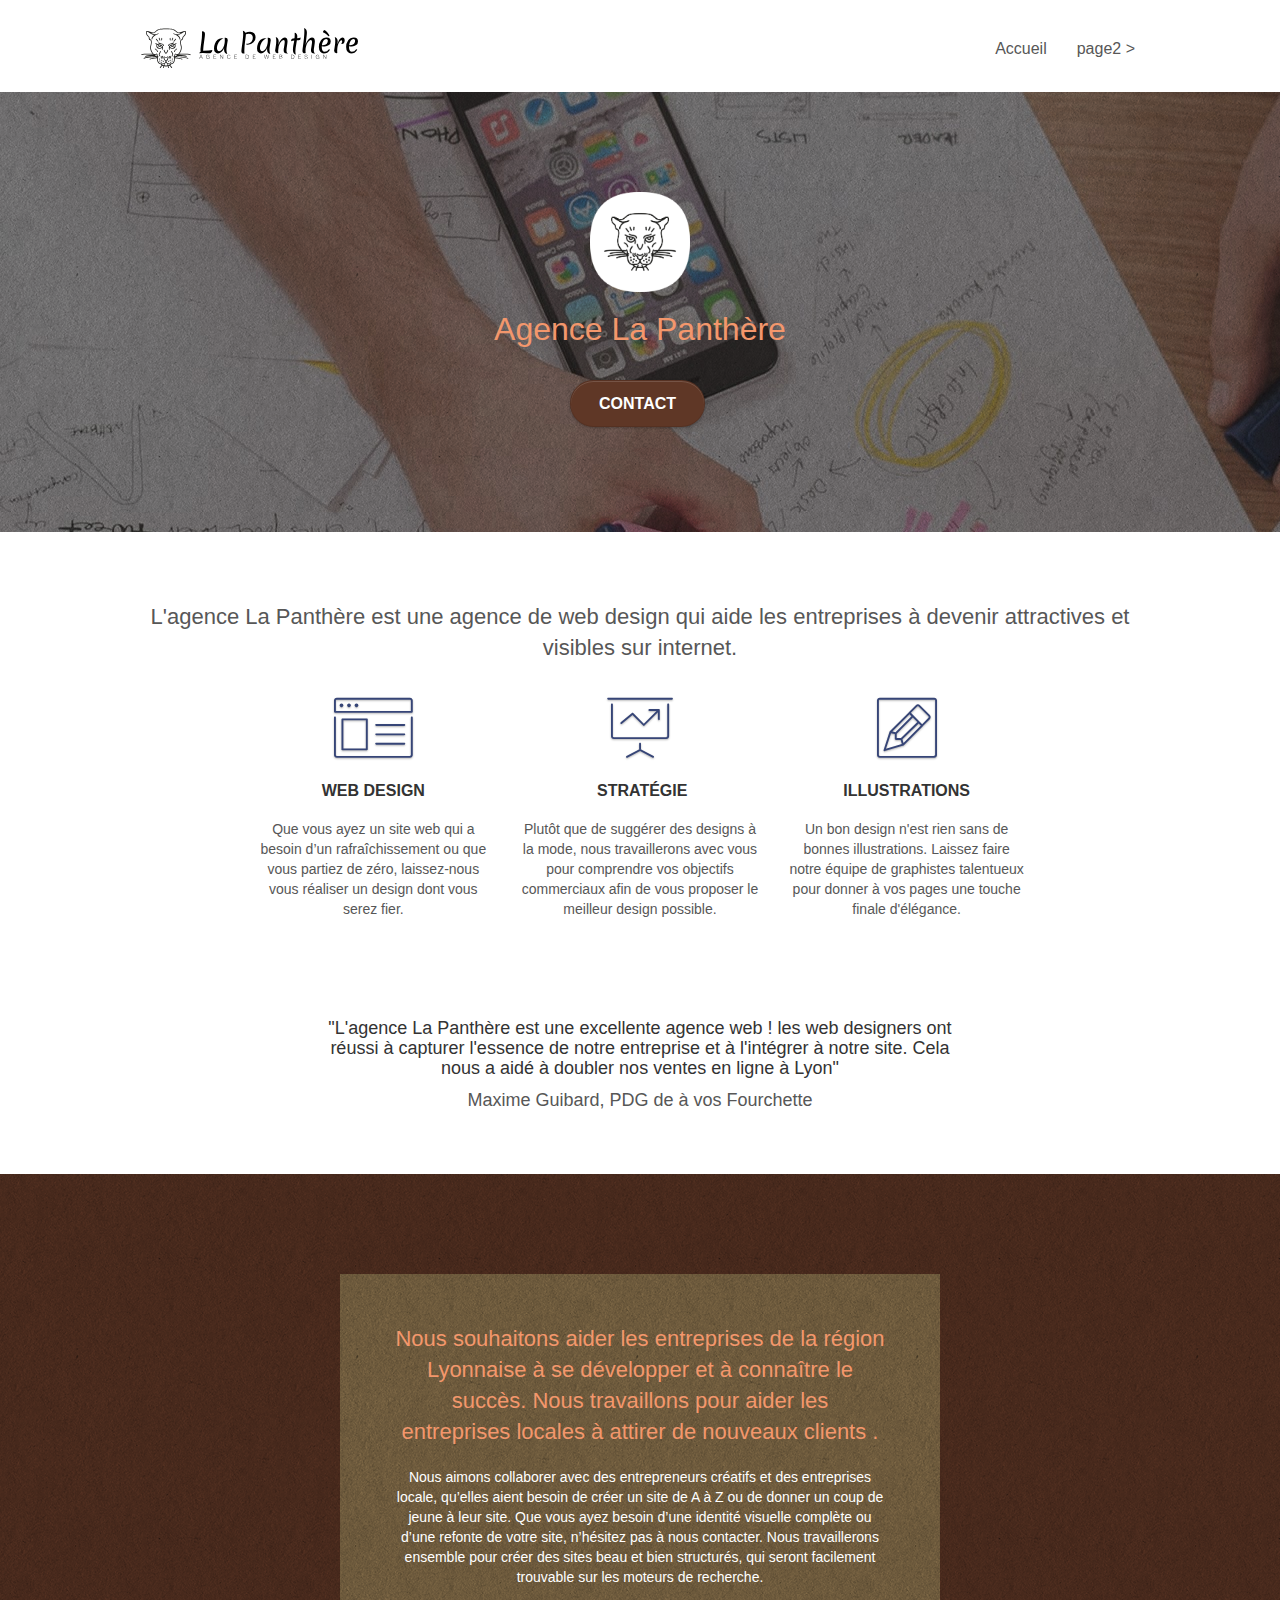
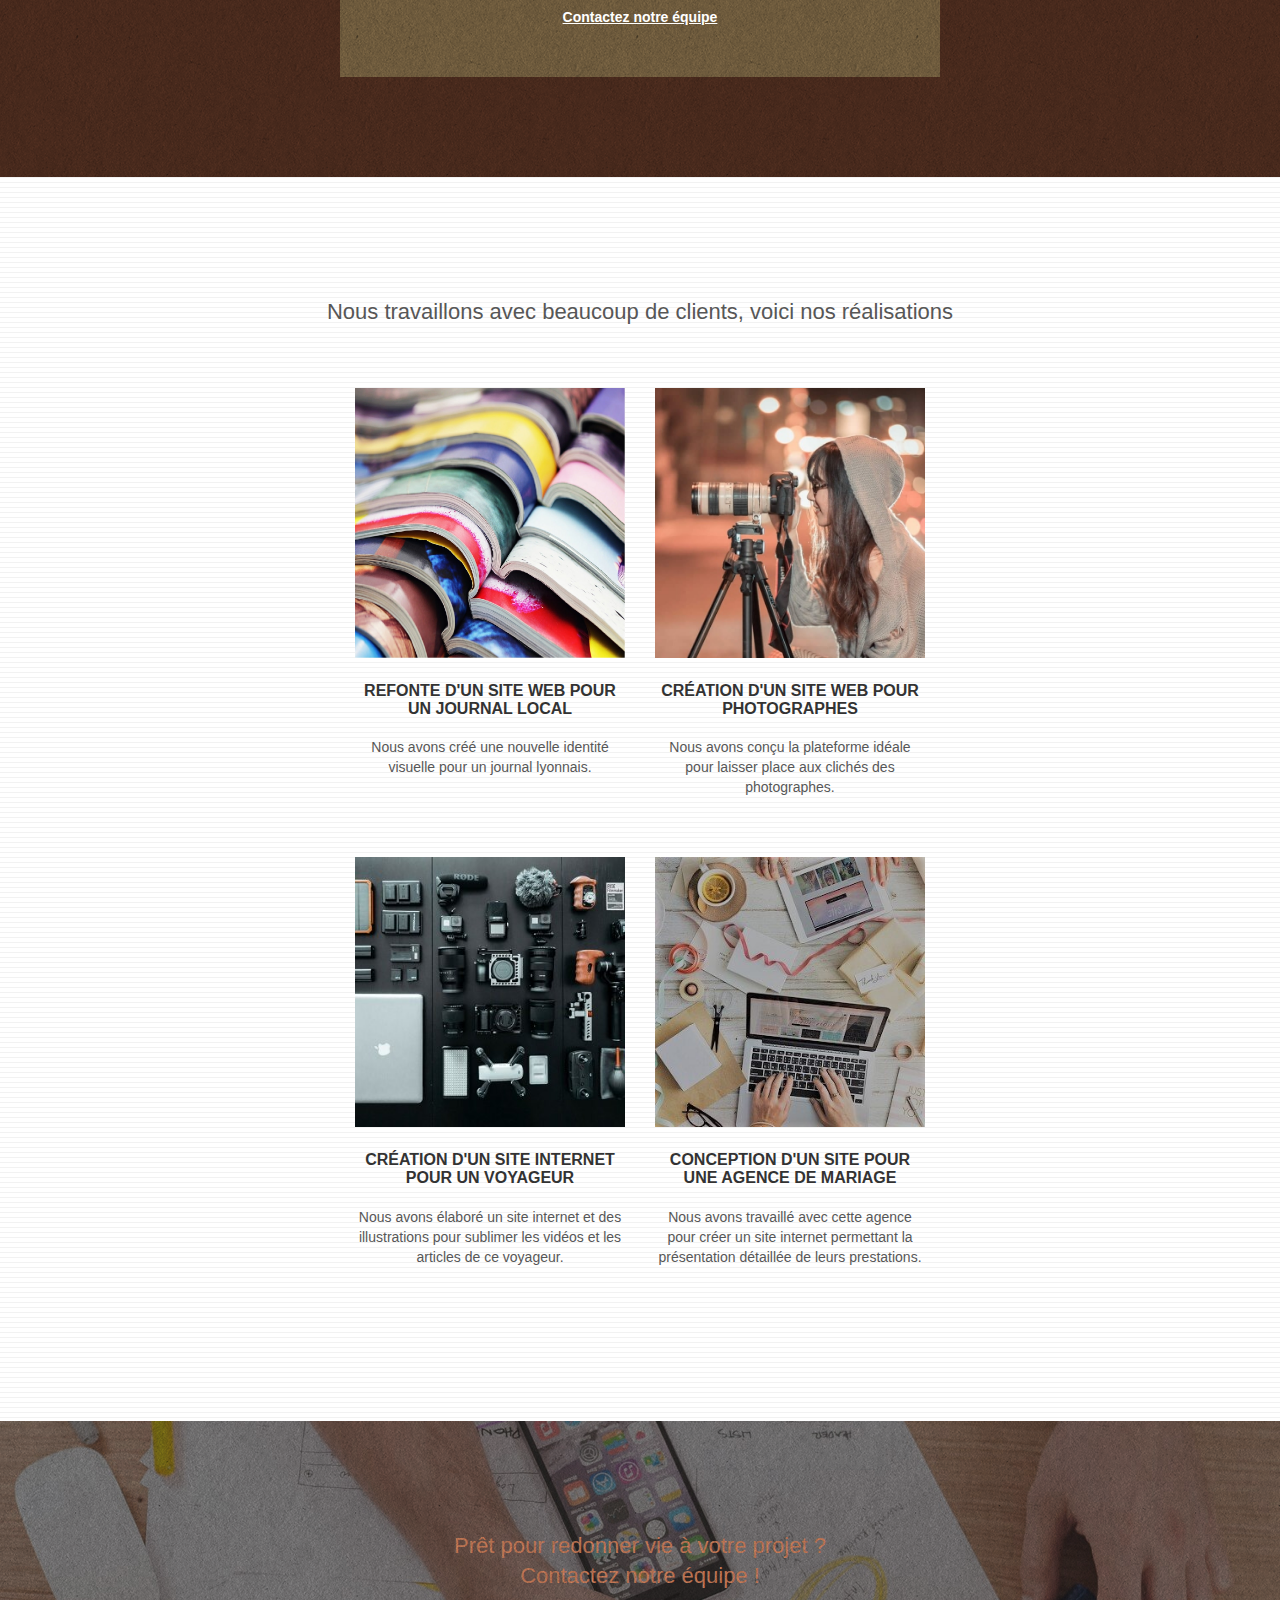
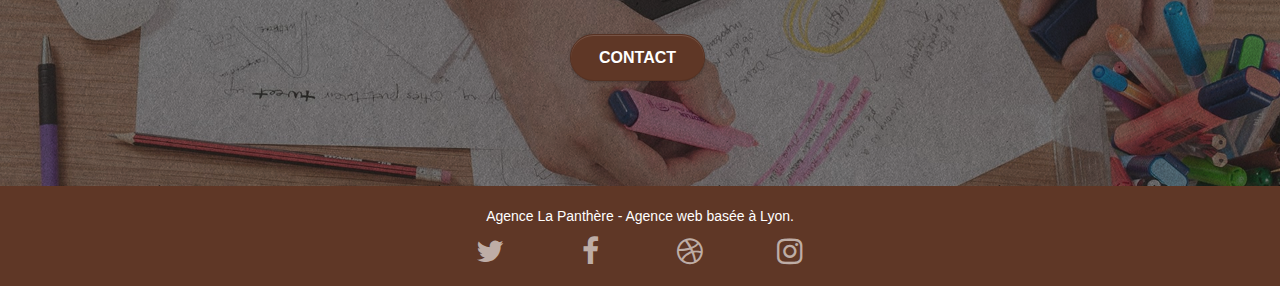
<file: index.html>
<!doctype html>
<html lang="fr">
<head>
    <meta charset="utf-8">
    <meta name="keywords" content="seo, google, site web, site internet, agence design paris, Création de site">
    <meta name="description" content="Site web de l'agence la Panthère">
    <meta name="viewport" content="width=device-width, initial-scale=1.0, viewport-fit=cover">
    <link rel="shortcut icon" type="image/png" href="img/favicon.jpg">
    
	<link rel="stylesheet" type="text/css" href="./css/bootstrap.css">
	<link rel="stylesheet" type="text/css" href="style.css">
	<link rel="stylesheet" type="text/css" href="./css/font-awesome.css">
	<link rel="stylesheet" type="text/css" href="./css/et-line.css">
	
    
	<script src="./js/jquery-2.1.0.js"></script>
	<script src="./js/bootstrap.js"></script>
	<script src="./js/blocs.js"></script>
	<script src="./js/jquery.touchSwipe.js" defer></script>
	<script src="./js/gmaps.js"></script>

    <title>Agence la Panthère</title>

    
<!-- Analytics -->
 
<!-- Analytics END -->
    
</head>
<body>
<!-- Principal conteneur -->
<div class="page-container">
    
<!-- bloc-0 -->
<div class="bloc bgc-white l-bloc " id="bloc-0">
	<div class="container bloc-sm">

		<nav class="navbar row">
			<div class="navbar-header">
				<a class="navbar-brand" href="index.html"><img src="img/agence-la-panthere-monochrome.svg" alt="atlanta web design logo" height="40" /></a>
				<button id="nav-toggle" type="button" class="ui-navbar-toggle navbar-toggle" data-toggle="collapse" data-target=".navbar-1">
					<span class="sr-only">Toggle navigation</span><span class="icon-bar"></span><span class="icon-bar"></span><span class="icon-bar"></span>
				</button>
			</div>
			<div class="collapse navbar-collapse navbar-1 special-dropdown-nav">
				<ul class="site-navigation nav navbar-nav">
					<li>
						<a href="index.html">Accueil</a>
					</li>
					<li>
						<a href="page2.html">page2 &gt;</a>
					</li>
				</ul>
			</div>
		</nav>
	</div>
</div>
<!-- bloc-0 END -->

<!-- bloc-1-presentation -->
<div class="bloc bgc-dark-slate-blue bg-banniere d-bloc bg-t-edge bloc-bg-texture texture-paper b-parallax" id="bloc-1-hero">
	<div class="container bloc-lg">
		<div class="row tight-width-whitespace">
			<div class="col-sm-12">
				<img src="img/logo.png" class="center-block image-resize-mode" width="100" alt="Logo agence la Panthère" />
				<h1 class="text-center hero-bloc-text tc-white ">
					Agence La Panthère
				</h1>
				<div class="text-center">
					<a href="page2.html" class="btn btn-lg btn-clean btn-rd cta-hero btn-atomic-tangerine" id="cta-hero">Contact</a>
				</div>
			</div>
		</div>
	</div>
</div>
<!-- bloc-1-presentation END -->

<!-- bloc-2-services -->
<div class="bloc bgc-white l-bloc" id="bloc-2-services">
	<div class="container bloc-md">
		<div class="row">
			<div class="col-sm-12 text-center">
				<h2> L'agence La Panthère est une agence de web design qui aide les entreprises à devenir attractives et visibles sur internet.</h2>
			</div>
		</div>
		<div class="row voffset-lg med-width-whitespace">
			<div class="col-sm-4">
				<div class="text-center">
					<span class="et-icon-browser sm-shadow icon-dark-slate-blue icons icon-lg"></span>
				</div>
				<h3 class="mg-md text-center">
					Web design
				</h3>
				<p class="text-center ">
					Que vous ayez un site web qui a besoin d&rsquo;un rafraîchissement ou que vous partiez de zéro, laissez-nous vous réaliser un design dont vous serez fier.
				</p>
			</div>
			<div class="col-sm-4">
				<div class="text-center">
					<span class="et-icon-presentation sm-shadow icon-dark-slate-blue icons icon-lg"></span>
				</div>
				<h3 class="mg-md text-center">
					&nbsp;Stratégie
				</h3>
				<p class="text-center ">
					Plutôt que de suggérer des designs à la mode, nous travaillerons avec vous pour comprendre vos objectifs commerciaux afin de vous proposer le meilleur design possible.<br>
				</p>
			</div>
			<div class="col-sm-4">
				<div class="text-center">
					<span class="et-icon-edit sm-shadow icon-dark-slate-blue icons icon-lg"></span>
				</div>
				<h3 class="mg-md text-center">
					Illustrations
				</h3>
				<p class="text-center ">
					Un bon design n'est rien sans de bonnes illustrations. Laissez faire notre équipe de graphistes talentueux pour donner à vos pages une touche finale d'élégance.
				</p>
			</div>
		</div>
		<div class="row voffset-lg voffset">
			<div class="col-xs-12 col-md-8 col-md-offset-2 text-center">
				<h4>"L'agence La Panthère est une excellente agence web ! les web designers ont réussi à capturer l'essence de notre entreprise et à l'intégrer à notre site. Cela nous a aidé à doubler nos ventes en ligne à Lyon"</h4>
				<p id="PDG_citation">Maxime Guibard, PDG de à vos Fourchette</p>
			</div>
		</div>
	</div>
</div>
<!-- bloc-2-services END -->

<!-- bloc-3-what-i-do -->
<div class="bloc tc-white bgc-atomic-tangerine bg-presentation d-bloc bloc-bg-texture texture-paper b-parallax" id="bloc-3-what-i-do">
	<div class="container bloc-lg">
		<div class="row tight-width-whitespace black-background">
			<div class="col-sm-12">
				<h2 class="mg-md text-center tc-white">
					Nous souhaitons aider les entreprises de la région Lyonnaise à se développer et à connaître le succès. Nous travaillons pour aider les entreprises locales à attirer de nouveaux clients .<br>
				</h2>
				<p class="text-center white">
					Nous aimons collaborer avec des entrepreneurs créatifs et des entreprises locale, qu’elles aient besoin de créer un site de A à Z ou de donner un coup de jeune à leur site. Que vous ayez besoin d’une identité visuelle complète ou d’une refonte de votre site, n’hésitez pas à nous contacter. Nous travaillerons ensemble pour créer des sites beau et bien structurés, qui seront facilement trouvable sur les moteurs de recherche. <br><br><a class="ltc-white bold-link" href="page2.html">Contactez notre équipe</a><br>
				</p>
			</div>
		</div>
	</div>
</div>
<!-- bloc-3-what-i-do END -->

<!-- bloc-4-portfolio -->
<div class="bloc bgc-white bg-lines-h2-bg bg-repeat l-bloc" id="bloc-4-portfolio">
	<div class="container bloc-lg">
		<div class="row">
			<div class="col-sm-12 text-center">
				<h2>Nous travaillons avec beaucoup de clients, voici nos réalisations</h2>
			</div>
		</div>
		<div class="row tight-width-whitespace portfolio-row">
			<div class="col-sm-6">
				<a href="#" data-lightbox="img/1.jpg" data-gallery-id="gallery-1" data-caption="Refonte d'un site web pour un journal local" data-frame="snapshot-lb"><img src="img/1.jpg" alt="Refonte site web journal" class="img-responsive portfolio-thumb" /></a>
				<h3 class="mg-md text-center">
					Refonte d'un site web pour un journal local
				</h3>
				<p class="text-center">
					Nous avons créé une nouvelle identité visuelle pour un journal lyonnais.
				</p>
			</div>
			<div class="col-sm-6">
				<a href="#" data-lightbox="img/2.jpg" data-gallery-id="gallery-1" data-caption="Création d'un site web pour photographes" data-frame="snapshot-lb"><img src="img/2.jpg" class="img-responsive portfolio-thumb" alt="Création d'un site web pour photographes" /></a>
				<h3 class="mg-md text-center">
					Création d'un site web pour photographes
				</h3>
				<p class="text-center">
					Nous avons conçu la plateforme idéale pour laisser place aux clichés des photographes.
				</p>
			</div>
		</div>
		<div class="row tight-width-whitespace portfolio-row">
			<div class="col-sm-6">
				<a href="#" data-lightbox="img/3.bmp" data-gallery-id="gallery-1" data-caption="Création d'un site internet pour un voyageur" data-frame="snapshot-lb"><img src="img/3.jpg" class="img-responsive portfolio-thumb" alt="Création d'un site web pour voyageur"/></a>
				<h3 class="mg-md text-center">
					Création d'un site internet pour un voyageur
				</h3>
				<p class="text-center">
					Nous avons élaboré un site internet et des illustrations pour sublimer les vidéos et les articles de ce voyageur.
				</p>
			</div>
			<div class="col-sm-6">
				<a href="#" data-lightbox="img/4.bmp" data-gallery-id="gallery-1" data-caption="Conception d'un site pour une agence de mariage" data-frame="snapshot-lb"><img src="img/4.jpg" class="img-responsive portfolio-thumb" alt="Création d'un site web pour agence de mariage" /></a>
				<h3 class="mg-md text-center">
					Conception d'un site pour une agence de mariage
				</h3>
				<p class="text-center">
					Nous avons travaillé avec cette agence pour créer un site internet permettant la présentation détaillée de leurs prestations.
				</p>
			</div>
		</div>
	</div>
</div>
<!-- bloc-4-portfolio END -->

<!-- bloc-5-cta -->
<div class="bloc bgc-dark-slate-blue bg-banniere d-bloc bloc-bg-texture texture-paper" id="bloc-5-cta">
	<div class="container bloc-lg">
		<div class="row">
			<h2 class="mg-md text-center tc-white">
				Prêt pour redonner vie à votre projet ?<br>Contactez notre équipe !
			</h2>
			<div class="col-sm-12 text-center">
				<a href="page2.html" class="btn btn-atomic-tangerine btn-clean btn-rd btn-lg cta-hero">Contact</a>
			</div>
		</div>
	</div>
</div>
<!-- bloc-5-cta END -->

<!-- Footer - bloc-8 -->
<div class="bloc bgc-atomic-tangerine d-bloc" id="bloc-8">
	<div class="container bloc-sm">
		<div class="row">
			<div class="col-sm-12">
				<p class="text-center white">
					Agence La Panthère - Agence web basée à Lyon.<br>
				</p>
				<div class="row row-no-gutters social">
					<div class="col-sm-3">
						<div class="text-center">
							<a class="social" href="index.html" title="twitter"><span class="fa fa-twitter icon-md"></span></a>
						</div>
					</div>
					<div class="col-sm-3">
						<div class="text-center">
							<a class="social" href="index.html" title="facebook"><span class="fa fa-facebook icon-md"></span></a>
						</div>
					</div>
					<div class="col-sm-3">
						<div class="text-center">
							<a class="social" href="index.html" title="dribble"><span class="fa fa-dribbble icon-md"></span></a>
						</div>
					</div>
					<div class="col-sm-3">
						<div class="text-center">
							<a class="social" href="index.html" title="instagram"><span class="fa fa-instagram icon-md"></span></a>
						</div>
					</div>
				</div>
			</div>
		</div>
	</div>
</div>
<!-- Footer - bloc-8 END -->

</div>
<!-- Principal conteneur END -->
    

</body>
</html>
</file>
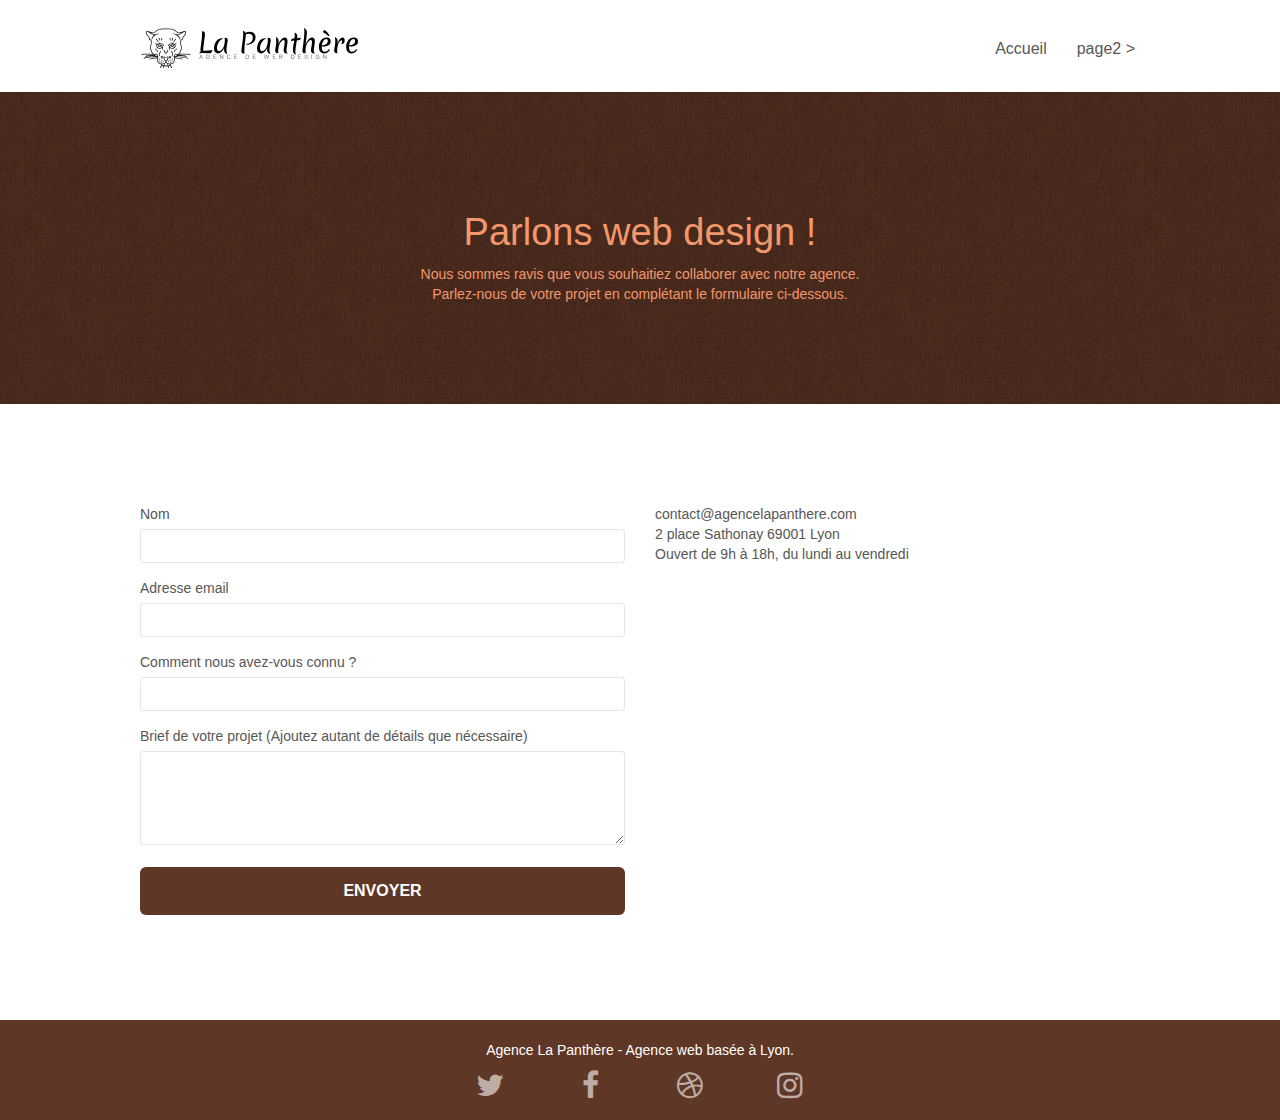
<file: page2.html>
<!doctype html>
<html lang="fr">
<head>
    <meta charset="utf-8">
    <meta name="keywords" content="seo, google, site web, site internet, agence design paris, Création de site">
    <meta name="description" content="Site web de l'agence la Panthère - formulaire">
    <meta name="viewport" content="width=device-width, initial-scale=1.0, viewport-fit=cover">
    <link rel="shortcut icon" type="image/png" href="favicon.jpg">
    
	<link rel="stylesheet" type="text/css" href="./css/bootstrap.css">
	<link rel="stylesheet" type="text/css" href="style.css">
	<link rel="stylesheet" type="text/css" href="./css/font-awesome.css">
	<link rel="stylesheet" type="text/css" href="./css/et-line.css">
	
    
	<script src="./js/jquery-2.1.0.js"></script>
	<script src="./js/bootstrap.js"></script>
	<script src="./js/blocs.js"></script>
	<script src="./js/jqBootstrapValidation.js"></script>
	<script src="./js/formHandler.js"></script>
    <title>page2</title>

    
<!-- Analytics -->
 
<!-- Analytics END -->
    
</head>
<body>
<!-- Principal conteneur -->
<div class="page-container">
    
<!-- bloc-0 -->
<div class="bloc bgc-white l-bloc " id="bloc-0">
	<div class="container bloc-sm">
		<nav class="navbar row">
			<div class="navbar-header">
				<a class="navbar-brand" href="index.html"><img src="img/agence-la-panthere-monochrome.svg" alt="atlanta web design logo" height="40" /></a>
				<button id="nav-toggle" type="button" class="ui-navbar-toggle navbar-toggle" data-toggle="collapse" data-target=".navbar-1">
					<span class="sr-only">Toggle navigation</span><span class="icon-bar"></span><span class="icon-bar"></span><span class="icon-bar"></span>
				</button>
			</div>
			<div class="collapse navbar-collapse navbar-1 special-dropdown-nav">
				<ul class="site-navigation nav navbar-nav">
					<li>
						<a href="index.html">Accueil</a>
					</li>
					<li>
						<a href="page2.html">page2 &gt;</a>
					</li>
				</ul>
			</div>
		</nav>
	</div>
</div>
<!-- bloc-0 END -->

<!-- bloc-6 -->
<div class="bloc bg-dots-bg bg-repeat bgc-atomic-tangerine d-bloc bloc-bg-texture texture-paper" id="bloc-6">
	<div class="container bloc-lg">
		<div class="row">
			<div class="col-sm-12">
				<h1 class="text-center hero-bloc-text tc-white">
					Parlons web design !
				</h1>
				<p class="text-center mg-lg tc-white tight-width-whitespace">
					Nous sommes ravis que vous souhaitiez collaborer avec notre agence.<br>
					Parlez-nous de votre projet en complétant le formulaire ci-dessous.
				</p>
			</div>
		</div>
	</div>
</div>
<!-- bloc-6 END -->

<!-- bloc-7 -->
<div class="bloc bgc-white l-bloc" id="bloc-7">
	<div class="container bloc-lg">
		<div class="row">
			<div class="col-sm-6">
				<form id="form_1" novalidate data-succes="Your message has been sent." data-fail="Sorry it seems that our mail server is not responding, Sorry for the inconvenience!">
					<div class="form-group">
						<label for="name">
							Nom
						</label>
						<input id="name" class="form-control" required />
					</div>
					<div class="form-group">
						<label for="email">
							Adresse email
						</label>
						<input id="email" class="form-control" type="email" required />
					</div>
					<div class="form-group">
						<label for="input_504">
							Comment nous avez-vous connu ?
						</label>
						<input class="form-control" type="text" required id="input_504" />
					</div>
					<div class="form-group">
						<label for="message">
							Brief de votre projet (Ajoutez autant de détails que nécessaire)<br>
						</label><textarea id="message" class="form-control" rows="4" cols="50" required></textarea>
					</div> 
					<button class="bloc-button btn btn-lg btn-block cta-hero btn-atomic-tangerine" type="submit">
						Envoyer
					</button>
				</form>
			</div>
			<div class="col-sm-6">
				<p>
					contact@agencelapanthere.com<br>2 place Sathonay 69001 Lyon<br>Ouvert de 9h à 18h, du lundi au vendredi<br>
				</p>
			</div>
		</div>
	</div>
</div>
<!-- bloc-7 END -->

<!-- ScrollToTop Button -->
<a class="bloc-button btn btn-d scrollToTop" onclick="scrollToTarget('1')"><span class="fa fa-chevron-up"></span></a>
<!-- ScrollToTop Button END-->


<!-- Footer - bloc-8 -->
<div class="bloc bgc-atomic-tangerine d-bloc" id="bloc-8">
	<div class="container bloc-sm">
		<div class="row">
			<div class="col-sm-12">
				<p class="text-center white">
					Agence La Panthère - Agence web basée à Lyon.<br>
				</p>
				<div class="row row-no-gutters social">
					<div class="col-sm-3">
						<div class="text-center">
							<a class="social" href="index.html" title="twitter"><span class="fa fa-twitter icon-md"></span></a>
						</div>
					</div>
					<div class="col-sm-3">
						<div class="text-center">
							<a class="social" href="index.html" title="facebook"><span class="fa fa-facebook icon-md"></span></a>
						</div>
					</div>
					<div class="col-sm-3">
						<div class="text-center">
							<a class="social" href="index.html" title="dribble"><span class="fa fa-dribbble icon-md"></span></a>
						</div>
					</div>
					<div class="col-sm-3">
						<div class="text-center">
							<a class="social" href="index.html" title="instagram"><span class="fa fa-instagram icon-md"></span></a>
						</div>
					</div>
				</div>
			</div>
		</div>
	</div>
</div>
<!-- Footer - bloc-8 END -->

</div>
<!-- Principal conteneur END -->
    

</body>
</html>
</file>
<file: style.css>
body {
    margin: 0;
    padding: 0;
    background: #FFF;
    overflow-x: hidden;
    -webkit-font-smoothing: antialiased;
    -moz-osx-font-smoothing: grayscale;
}

a,
button {
    transition: all .3s ease-in-out;
    outline: none!important;
}

a:hover {
    text-decoration: none;
    cursor: pointer;
}

#page-loading-blocs-notifaction {
    position: fixed;
    top: 0;
    bottom: 0;
    width: 100%;
    z-index: 100000;
    background: #FFFFFF url("img/pageload-spinner.gif") no-repeat center center;
}

.bloc {
    width: 100%;
    clear: both;
    background: 50% 50% no-repeat;
    padding: 0 50px;
    -webkit-background-size: cover;
    -moz-background-size: cover;
    -o-background-size: cover;
    background-size: cover;
    position: relative;
}

.bloc .container {
    padding-left: 0;
    padding-right: 0;
}

.bloc-lg {
    padding: 100px 50px;
}

.bloc-md {
    padding: 50px;
}

.bloc-sm {
    padding: 20px 50px;
}

.bg-center,
.bg-l-edge,
.bg-r-edge,
.bg-t-edge,
.bg-b-edge,
.bg-tl-edge,
.bg-bl-edge,
.bg-tr-edge,
.bg-br-edge,
.bg-repeat {
    -webkit-background-size: auto!important;
    -moz-background-size: auto!important;
    -o-background-size: auto!important;
    background-size: auto!important;
}

.bg-repeat {
    background: repeat;
}

.bg-t-edge {
    background: top no-repeat;
}

.bloc-bg-texture::before {
    content: "";
    background-size: 2px 2px;
    position: absolute;
    top: 0;
    bottom: 0;
    left: 0;
    right: 0;
}

.texture-paper::before {
    background: url("img/texture-paper.png");
    background-size: 280px 280px;
}

.b-parallax {
    background-attachment: fixed;
}

.d-bloc {
    color: rgba(255, 255, 255, .7);
}

.d-bloc button:hover {
    color: rgba(255, 255, 255, .9);
}

.d-bloc .icon-round,
.d-bloc .icon-square,
.d-bloc .icon-rounded,
.d-bloc .icon-semi-rounded-a,
.d-bloc .icon-semi-rounded-b {
    border-color: rgba(255, 255, 255, .9);
}

.d-bloc .divider-h span {
    border-color: rgba(255, 255, 255, .2);
}

.d-bloc .a-btn,
.d-bloc .navbar a,
.d-bloc .navbar-brand,
.d-bloc a .icon-sm,
.d-bloc a .icon-md,
.d-bloc a .icon-lg,
.d-bloc a .icon-xl,
.d-bloc h1 a,
.d-bloc h2 a,
.d-bloc h3 a,
.d-bloc h4 a,
.d-bloc h5 a,
.d-bloc h6 a,
.d-bloc p a {
    color: rgba(255, 255, 255, .6);
}

.d-bloc .a-btn:hover,
.d-bloc .navbar a:hover,
.d-bloc .navbar-brand:hover,
.d-bloc a:hover .icon-sm,
.d-bloc a:hover .icon-md,
.d-bloc a:hover .icon-lg,
.d-bloc a:hover .icon-xl,
.d-bloc h1 a:hover,
.d-bloc h2 a:hover,
.d-bloc h3 a:hover,
.d-bloc h4 a:hover,
.d-bloc h5 a:hover,
.d-bloc h6 a:hover,
.d-bloc p a:hover {
    color: rgba(255, 255, 255, 1);
}

.d-bloc .navbar-toggle .icon-bar {
    background: rgba(255, 255, 255, 1);
}

.d-bloc .btn-wire,
.d-bloc .btn-wire:hover {
    color: rgba(255, 255, 255, 1);
    border-color: rgba(255, 255, 255, 1);
}

.d-bloc .panel {
    color: rgba(0, 0, 0, .5);
}

.d-bloc .panel button:hover {
    color: rgba(0, 0, 0, .7);
}

.d-bloc .panel icon {
    border-color: rgba(0, 0, 0, .7);
}

.d-bloc .panel .divider-h span {
    border-color: rgba(0, 0, 0, .1);
}

.d-bloc .panel .a-btn {
    color: rgba(0, 0, 0, .6);
}

.d-bloc .panel .a-btn:hover {
    color: rgba(0, 0, 0, 1);
}

.d-bloc .panel .btn-wire,
.d-bloc .panel .btn-wire:hover {
    color: rgba(0, 0, 0, .7);
    border-color: rgba(0, 0, 0, .3);
}

.d-bloc .panel,
.l-bloc {
    color: rgba(0, 0, 0, .5);
}

.d-bloc .panel button:hover,
.l-bloc button:hover {
    color: rgba(0, 0, 0, .7);
}

.l-bloc .icon-round,
.l-bloc .icon-square,
.l-bloc .icon-rounded,
.l-bloc .icon-semi-rounded-a,
.l-bloc .icon-semi-rounded-b {
    border-color: rgba(0, 0, 0, .7);
}

.d-bloc .panel .divider-h span,
.l-bloc .divider-h span {
    border-color: rgba(0, 0, 0, .1);
}

.d-bloc .panel .a-btn,
.l-bloc .a-btn,
.l-bloc .navbar a,
.l-bloc .navbar-brand,
.l-bloc a .icon-sm,
.l-bloc a .icon-md,
.l-bloc a .icon-lg,
.l-bloc a .icon-xl,
.l-bloc h1 a,
.l-bloc h2 a,
.l-bloc h3 a,
.l-bloc h4 a,
.l-bloc h5 a,
.l-bloc h6 a,
.l-bloc p a {
    color: rgba(0, 0, 0, .6);
}

.d-bloc .panel .a-btn:hover,
.l-bloc .a-btn:hover,
.l-bloc .navbar a:hover,
.l-bloc .navbar-brand:hover,
.l-bloc a:hover .icon-sm,
.l-bloc a:hover .icon-md,
.l-bloc a:hover .icon-lg,
.l-bloc a:hover .icon-xl,
.l-bloc h1 a:hover,
.l-bloc h2 a:hover,
.l-bloc h3 a:hover,
.l-bloc h4 a:hover,
.l-bloc h5 a:hover,
.l-bloc h6 a:hover,
.l-bloc p a:hover {
    color: rgba(0, 0, 0, 1);
}

.l-bloc .navbar-toggle .icon-bar {
    color: rgba(0, 0, 0, .6);
}

.d-bloc .panel .btn-wire,
.d-bloc .panel .btn-wire:hover,
.l-bloc .btn-wire,
.l-bloc .btn-wire:hover {
    color: rgba(0, 0, 0, .7);
    border-color: rgba(0, 0, 0, .3);
}

.voffset {
    margin-top: 30px;
}

.voffset-lg {
    margin-top: 80px;
}

.row-no-gutters {
    margin-right: 0;
    margin-left: 0;
}

.row.row-no-gutters > [class^="col-"],
.row.row-no-gutters > [class*=" col-"] {
    padding-right: 0;
    padding-left: 0;
}

#bloc-1-hero h1 {
    font-size: 32px;
}

.navbar {
    margin-bottom: 0;
    z-index: 1;
}

.navbar-brand {
    height: auto;
    padding: 3px 15px;
    font-size: 25px;
    font-weight: normal;
    font-weight: 600;
    line-height: 44px;
}

.navbar-brand img {
    max-height: 200px;
    margin: 0 5px 0 0;
    display: inline;
}

.navbar-brand img[src$=svg] {
    min-width: 100px;
}

.nav-center .navbar-brand img {
    margin: 0;
}

.navbar .nav {
    padding-top: 2px;
    margin-right: -16px;
    float: right;
    z-index: 1;
}

.nav > li {
    float: left;
    margin-top: 4px;
    font-size: 16px;
}

.navbar-nav .open .dropdown-menu > li > a {
    text-align: inherit;
}

.nav > li a:hover,
.nav > li a:focus {
    background: transparent;
}

.navbar-toggle {
    margin: 10px 10px 0 0;
    border: 0px;
}

.navbar-toggle:hover {
    background: transparent!important;
}

.navbar-toggle .icon-bar {
    background-color: rgba(0, 0, 0, .5);
    width: 26px;
}

.nav-invert .navbar .nav {
    float: left;
}

.nav-invert .navbar-header,
.nav-invert .navbar-brand {
    float: right;
    position: relative;
    z-index: 2;
}

@media (min-width: 768px) {
    .site-navigation {
        position: absolute;
        top: 50%;
        right: 20px;
        transform: translate(0, -50%);
        -webkit-transform: translateY(-50%);
    }
    .nav > li .dropdown-menu a,
    .nav > li .dropdown-menu a:hover {
        color: #484848;
    }
    .nav-invert .site-navigation {
        left: 0;
        right: 0;
    }
    .nav-center {
        text-align: center;
    }
    .nav-center .navbar-header {
        width: 100%;
    }
    .nav-center .navbar-header,
    .nav-center .navbar-brand,
    .nav-center .nav > li {
        float: none;
        display: inline-block;
    }
    .nav-center .site-navigation {
        position: relative;
        width: 100%;
        right: 0;
        margin-right: 0px;
        margin-top: 20px;
    }
    .nav-center.mini-nav .navbar-toggle {
        float: none;
        margin: 10px auto 0;
    }
}

.nav > li > .dropdown a {
    background: none!important;
    display: block;
    padding: 14px 15px;
}

nav .caret {
    margin: 0 5px;
}

.dropdown-menu .dropdown-menu {
    top: -8px;
    left: 100%;
}

.dropdown-menu .dropmenu-flow-right {
    top: 100%;
    left: 0;
    margin-left: -1px;
    border-top-left-radius: 0;
    border-top-right-radius: 0;
}

.dropdown-menu .dropdown span {
    border: 4px solid black;
    border-top-color: transparent;
    border-right-color: transparent;
    border-bottom-color: transparent;
    margin: 6px -5px 0 0!important;
    float: right;
}

.mg-md {
    margin-top: 10px;
    margin-bottom: 20px;
}

.mg-lg {
    margin-top: 10px;
    margin-bottom: 40px;
}

.btn {
    margin: 0 5px 5px 0;
}

.btn.pull-right {
    margin: 0 0 5px 5px;
}

.btn-d,
.btn-d:hover,
.btn-d:focus {
    color: #FFF;
    background: rgba(0, 0, 0, .3);
}

button {
    outline: none!important;
}

.btn-rd {
    border-radius: 40px;
}

.btn-clean {
    border: 1px solid rgba(0, 0, 0, .08);
    border-bottom-color: rgba(0, 0, 0, .1);
    text-shadow: 0 1px 0 rgba(0, 0, 1, .1);
    box-shadow: 0 1px 3px rgba(0, 0, 1, .25), inset 0 1px 0 0 rgba(255, 255, 255, .15);
}

.icon-md {
    font-size: 30px!important;
}

.icon-lg {
    font-size: 60px!important;
}

.sm-shadow {
    text-shadow: 0 1px 2px rgba(0, 0, 0, .3);
}

.panel-sq,
.panel-sq .panel-heading,
.panel-sq .panel-footer {
    border-radius: 0;
}

.panel-rd {
    border-radius: 30px;
}

.panel-rd .panel-heading {
    border-radius: 29px 29px 0 0;
}

.panel-rd .panel-footer {
    border-radius: 0 0 29px 29px;
}

.form-control {
    border-color: rgba(0, 0, 0, .1);
    box-shadow: none;
}

.scrollToTop {
    width: 40px;
    height: 40px;
    position: fixed;
    bottom: 20px;
    right: 20px;
    opacity: 0;
    z-index: 500;
    transition: all .3s ease-in-out;
}

.scrollToTop span {
    margin-top: 6px;
}

.showScrollTop {
    font-size: 14px;
    opacity: 1;
}

.img-responsive{
    width: 100%;
}

a[data-lightbox] {
    position: relative;
    display: block;
    text-align: center;
}

a[data-lightbox]:hover::before, a[data-lightbox]:focus::before {
    content: "+";
    font-family: "HelveticaNeue-Light", "Helvetica Neue Light", "Helvetica Neue", Helvetica, Arial;
    font-size: 32px;
    width: 50px;
    height: 50px;
    margin-left: -25px;
    border-radius: 50%;
    background: rgba(0, 0, 0, .6);
    color: #FFF;
    font-weight: 100;
    z-index: 1;
    position: absolute;
    top: 50%;
    transform: translateY(-50%);
    -webkit-transform: translateY(-50%);
}

a[data-lightbox]:hover img, a[data-lightbox]:focus img {
    opacity: 0.6;
    -webkit-animation-fill-mode: none;
    animation-fill-mode: none;
}

#lightbox-modal {
    display: flex;
    align-items: center;
}

#lightbox-modal .modal-dialog {
    width: 90%;
    max-width: 900px;
    margin: 0 auto 0;
}

#lightbox-modal .modal-dialog img {
    max-height: 90vh;
    margin: 0 auto;
}

.lightbox-caption {
    padding: 20px;
    color: #FFF;
    background: rgba(0, 0, 0, .5);
    position: absolute;
    left: 15px;
    right: 15px;
    bottom: 5px;
}

.close-lightbox {
    color: #FFF;
    font-size: 30px;
    position: absolute;
    top: 20px;
    right: 20px;
    z-index: 20;
    background: rgba(0, 0, 0, .5);
    border: none;
    line-height: 30px;
    padding: 0 9px 5px;
    opacity: 0.3;
}

.close-lightbox:hover,
.next-lightbox:hover,
.prev-lightbox:hover {
    opacity: 1.0;
    color: #FFF;
}

.next-lightbox,
.prev-lightbox {
    font-size: 20px;
    color: rgba(255, 255, 255, .9);
    background: rgba(0, 0, 0, .5);
    transition: all .2s ease-in-out;
    position: absolute;
    top: 45%;
    z-index: 1;
    opacity: 0.4;
}

.next-lightbox {
    padding: 6px 8px 1px 13px;
    right: 25px;
}

.prev-lightbox {
    padding: 6px 13px 1px 10px;
    left: 25px;
}

.snapshot-lb .modal-body {
    padding-bottom: 45px;
}

.snapshot-lb .lightbox-caption {
    padding: 0;
    color: rgba(0, 0, 0, .5);
    background: none;
}

h1,
h2,
h3,
h4,
h5,
h6,
p,
label,
.btn,
a {
    font-family: "helvetica";
    font-weight: 400;
    color: #575757!important;
}

.container {
    max-width: 1000px;
}

.hero-bloc-text {
    font-size: 38px;
}

.hero-bloc-text-sub {
    font-size: 36px;
}

.statement-bloc-text {
    line-height: 26px;
    font-style: italic;
    font-size: 20px;
    text-align: center;
    font-weight: lighter;
    max-width: 520px;
    margin: auto auto auto auto;
}

p {
    font-size: 14px;
}

.tight-width-whitespace {
    max-width: 600px;
    margin: auto auto auto auto;
}

.h1 {
    font-size: 20px;
    font-family: "Open Sans";
}

.cta-hero {
    margin-top: 22px;
    color: #FFFFFF!important;
    text-transform: uppercase;
    padding: 12px 28px 12px 28px;
    font-size: 16px;
    font-weight: 700;
}

.social {
    max-width: 400px;
    margin: auto auto auto auto;
    display: flex;
    justify-content: space-evenly;
}

h2 {
    font-size: 22px;
    line-height: 1.4em;
}

h3 {
    font-size: 16px;
    text-transform: uppercase;
    font-weight: 700;
    color: #333333!important;
}

.med-width-whitespace {
    max-width: 800px;
    margin: auto auto auto auto;
    box-shadow: 0px 0px 0px #000000;
}

h1 {
    color: #333333!important;
}

h4 {
    color: #333333!important;
    font-size: 18px;
}

#PDG_citation{
    font-size: 18px;
}

.icons {
    margin-bottom: 14px;
    margin-top: 24px;
}

.white {
    color: #FFFFFF!important;
}

.portfolio-thumb {
    margin-bottom: 24px;
}

.portfolio-row {
    margin-bottom: 44px;
    margin-top: 50px;
}

.avatar {
    box-shadow: 0px 4px 9px rgba(0, 0, 0, 0.3);
}

.black-background {
    background-color: rgba(165, 147, 99, 0.7);
    padding: 40px 40px 40px 40px;
}

.bold-link {
    font-weight: 900;
    text-decoration: underline!important;
}

.bgc-white {
    background-color: #FFFFFF;
}

.bgc-dark-slate-blue {
    background-color: #364577;
}

.bgc-atomic-tangerine {
    background-color: #5F3726;
}

.tc-white {
    color: #F3976C!important;
}

.btn-atomic-tangerine {
    background: #5F3726;
    color: #FFFFFF!important;
}

.btn-atomic-tangerine:hover, .btn-atomic-tangerine:focus {
    box-shadow: 0 0 2px 2px #c27956 ;
    color: #FFFFFF!important;
}

.ltc-white {
    color: #FFFFFF!important;
}

.ltc-white:hover, .ltc-white:focus {
    color: #cccccc!important;
}

.ltc-atomic-tangerine {
    color: #F3976C!important;
}

.ltc-atomic-tangerine:hover {
    color: #c27956!important;
}

.icon-dark-slate-blue {
    color: #364577!important;
    border-color: #364577!important;
}

.bg-dots-bg {
    background-image: url("img/dots-bg.png");
}

.bg-lines-h2-bg {
    background-image: url("img/lines-h2-bg.png");
}

.bg-banniere {
    background-image: url("img/agence-la-panthere.jpg");
}

.bg-presentation {
    background-image: url("img/image-de-presentation.png");
}

@media (max-width: 1024px) {
    .bloc {
        padding-left: 20px;
        padding-right: 20px;
    }
    .bloc.full-width-bloc,
    .bloc-tile-2.full-width-bloc .container,
    .bloc-tile-3.full-width-bloc .container,
    .bloc-tile-4.full-width-bloc .container {
        padding-left: 0;
        padding-right: 0;
    }
}

@media (max-width: 992px) and (min-width: 768px) {
    .navbar .nav {
        max-width: 80%
    }
    .nav-center.navbar .nav {
        max-width: 100%
    }
}

@media only screen and (min-width: 768px) and (max-width: 1024px) and (orientation: landscape) {
    .b-parallax {
        background-attachment: scroll;
    }
}

@media only screen and (min-width: 1024px) and (max-width: 1366px) and (-webkit-min-device-pixel-ratio: 1.5) {
    .b-parallax {
        background-attachment: scroll;
    }
}

@media (max-width: 991px) {
    .container {
        width: 100%;
    }
    .b-parallax {
        background-attachment: scroll;
    }
    .page-container,
    #hero-bloc {
        overflow-x: hidden;
        position: relative;
    }
    .bloc {
        padding-left: constant(safe-area-inset-left);
        padding-right: constant(safe-area-inset-right);
    }
    .bloc-group,
    .bloc-group .bloc {
        display: block;
        width: 100%;
    }
    .bloc-fill-screen .fill-bloc-top-edge,
    .bloc-fill-screen .fill-bloc-bottom-edge {
        padding: 0 20px;
        padding-left: constant(safe-area-inset-left);
        padding-right: constant(safe-area-inset-right);
    }
}

@media (max-width: 767px) {
    .page-container {
        overflow-x: hidden;
        position: relative;
    }
    h1,
    h2,
    h3,
    h4,
    h5,
    h6,
    p,
    #disqus_thread {
        padding-left: 10px!important;
        padding-right: 10px!important;
    }
    .b-parallax {
        background-attachment: scroll;
    }
    .navbar .nav {
        padding-top: 0;
        border-top: 1px solid rgba(0, 0, 0, .2);
        float: none!important;
    }
    .navbar.row {
        margin-left: 0;
        margin-right: 0;
    }
    .site-navigation {
        position: inherit;
        transform: none;
        -webkit-transform: none;
        -ms-transform: none;
    }
    .nav > li {
        margin-top: 0;
        border-bottom: 1px solid rgba(0, 0, 0, .1);
        background: rgba(0, 0, 0, .05);
        text-align: left;
        padding-left: 15px;
        width: 100%;
    }
    .nav > li:hover {
        background: rgba(0, 0, 0, .08);
    }
    .dropdown .dropdown a .caret {
        float: none;
        margin: 5px 0 0 10px!important;
        border: 4px solid black;
        border-bottom-color: transparent;
        border-right-color: transparent;
        border-left-color: transparent;
    }
    #hero-bloc .navbar .nav {
        background: rgba(0, 0, 0, .8);
    }
    #hero-bloc .navbar .nav a {
        color: rgba(255, 255, 255, .6);
    }
    .hero {
        padding: 50px 0;
    }
    .hero-nav {
        left: -1px;
        right: -1px;
    }
    .navbar-collapse {
        padding: 0;
        overflow-x: hidden;
        -webkit-box-shadow: none;
        box-shadow: none;
    }
    .navbar-brand img {
        max-height: 40px;
        width: auto;
    }
    .nav-invert .navbar-header {
        float: none;
        width: 100%;
    }
    .nav-invert .navbar-toggle {
        float: left;
        margin-left: 10px;
    }
    .bloc {
        padding-left: 0;
        padding-right: 0;
    }
    .bloc-xxl,
    .bloc-xl,
    .bloc-lg {
        padding: 40px 0;
    }
    .bloc-sm,
    .bloc-md {
        padding-left: 0;
        padding-right: 0;
    }
    .bloc-tile-2 .container,
    .bloc-tile-3 .container,
    .bloc-tile-4 .container,
    .bloc-fill-screen .fill-bloc-top-edge,
    .bloc-fill-screen .fill-bloc-bottom-edge {
        padding-left: 0;
        padding-right: 0;
    }
    .a-block {
        padding: 0 10px;
    }
    .btn-dwn {
        display: none;
    }
    .voffset {
        margin-top: 5px;
    }
    .voffset-md {
        margin-top: 20px;
    }
    .voffset-lg {
        margin-top: 30px;
    }
    form {
        padding: 5px;
    }
    .close-lightbox {
        display: inline-block;
    }
    .blocsapp-device-iphone5 {
        background-size: 216px 425px;
        padding-top: 60px;
        width: 216px;
        height: 425px;
    }
    .blocsapp-device-iphone5 img {
        width: 180px;
        height: 320px;
    }
}

@media (max-width: 400px) {
    .bloc {
        padding-left: 0;
        padding-right: 0;
    }
}

@media (max-width: 767px) {
    .bloc-mob-center-text {
        text-align: center;
    }
}
</file>
<file: css/et-line.css>
@font-face {
    font-family: et-line;
    src: url(../fonts/et-line.eot);
    src: url(../fonts/et-line.eot?#iefix) format('embedded-opentype'), url(../fonts/et-line.woff) format('woff'), url(../fonts/et-line.ttf) format('truetype'), url(../fonts/et-line.svg#et-line) format('svg');
    font-weight: 400;
    font-style: normal
}

.et-icon-adjustments,
.et-icon-alarmclock,
.et-icon-anchor,
.et-icon-aperture,
.et-icon-attachment,
.et-icon-bargraph,
.et-icon-basket,
.et-icon-beaker,
.et-icon-bike,
.et-icon-book-open,
.et-icon-briefcase,
.et-icon-browser,
.et-icon-calendar,
.et-icon-camera,
.et-icon-caution,
.et-icon-chat,
.et-icon-circle-compass,
.et-icon-clipboard,
.et-icon-clock,
.et-icon-cloud,
.et-icon-compass,
.et-icon-desktop,
.et-icon-dial,
.et-icon-document,
.et-icon-documents,
.et-icon-download,
.et-icon-dribbble,
.et-icon-edit,
.et-icon-envelope,
.et-icon-expand,
.et-icon-facebook,
.et-icon-flag,
.et-icon-focus,
.et-icon-gears,
.et-icon-genius,
.et-icon-gift,
.et-icon-global,
.et-icon-globe,
.et-icon-googleplus,
.et-icon-grid,
.et-icon-happy,
.et-icon-hazardous,
.et-icon-heart,
.et-icon-hotairballoon,
.et-icon-hourglass,
.et-icon-key,
.et-icon-laptop,
.et-icon-layers,
.et-icon-lifesaver,
.et-icon-lightbulb,
.et-icon-linegraph,
.et-icon-linkedin,
.et-icon-lock,
.et-icon-magnifying-glass,
.et-icon-map,
.et-icon-map-pin,
.et-icon-megaphone,
.et-icon-mic,
.et-icon-mobile,
.et-icon-newspaper,
.et-icon-notebook,
.et-icon-paintbrush,
.et-icon-paperclip,
.et-icon-pencil,
.et-icon-phone,
.et-icon-picture,
.et-icon-pictures,
.et-icon-piechart,
.et-icon-presentation,
.et-icon-pricetags,
.et-icon-printer,
.et-icon-profile-female,
.et-icon-profile-male,
.et-icon-puzzle,
.et-icon-quote,
.et-icon-recycle,
.et-icon-refresh,
.et-icon-ribbon,
.et-icon-rss,
.et-icon-sad,
.et-icon-scissors,
.et-icon-scope,
.et-icon-search,
.et-icon-shield,
.et-icon-speedometer,
.et-icon-strategy,
.et-icon-streetsign,
.et-icon-tablet,
.et-icon-target,
.et-icon-telescope,
.et-icon-toolbox,
.et-icon-tools,
.et-icon-tools-2,
.et-icon-trophy,
.et-icon-tumblr,
.et-icon-twitter,
.et-icon-upload,
.et-icon-video,
.et-icon-wallet,
.et-icon-wine {
    font-family: et-line;
    speak: none;
    font-style: normal;
    font-weight: 400;
    font-variant: normal;
    text-transform: none;
    line-height: 1;
    -webkit-font-smoothing: antialiased;
    -moz-osx-font-smoothing: grayscale;
    display: inline-block
}

.et-icon-mobile:before {
    content: "\e000"
}

.et-icon-laptop:before {
    content: "\e001"
}

.et-icon-desktop:before {
    content: "\e002"
}

.et-icon-tablet:before {
    content: "\e003"
}

.et-icon-phone:before {
    content: "\e004"
}

.et-icon-document:before {
    content: "\e005"
}

.et-icon-documents:before {
    content: "\e006"
}

.et-icon-search:before {
    content: "\e007"
}

.et-icon-clipboard:before {
    content: "\e008"
}

.et-icon-newspaper:before {
    content: "\e009"
}

.et-icon-notebook:before {
    content: "\e00a"
}

.et-icon-book-open:before {
    content: "\e00b"
}

.et-icon-browser:before {
    content: "\e00c"
}

.et-icon-calendar:before {
    content: "\e00d"
}

.et-icon-presentation:before {
    content: "\e00e"
}

.et-icon-picture:before {
    content: "\e00f"
}

.et-icon-pictures:before {
    content: "\e010"
}

.et-icon-video:before {
    content: "\e011"
}

.et-icon-camera:before {
    content: "\e012"
}

.et-icon-printer:before {
    content: "\e013"
}

.et-icon-toolbox:before {
    content: "\e014"
}

.et-icon-briefcase:before {
    content: "\e015"
}

.et-icon-wallet:before {
    content: "\e016"
}

.et-icon-gift:before {
    content: "\e017"
}

.et-icon-bargraph:before {
    content: "\e018"
}

.et-icon-grid:before {
    content: "\e019"
}

.et-icon-expand:before {
    content: "\e01a"
}

.et-icon-focus:before {
    content: "\e01b"
}

.et-icon-edit:before {
    content: "\e01c"
}

.et-icon-adjustments:before {
    content: "\e01d"
}

.et-icon-ribbon:before {
    content: "\e01e"
}

.et-icon-hourglass:before {
    content: "\e01f"
}

.et-icon-lock:before {
    content: "\e020"
}

.et-icon-megaphone:before {
    content: "\e021"
}

.et-icon-shield:before {
    content: "\e022"
}

.et-icon-trophy:before {
    content: "\e023"
}

.et-icon-flag:before {
    content: "\e024"
}

.et-icon-map:before {
    content: "\e025"
}

.et-icon-puzzle:before {
    content: "\e026"
}

.et-icon-basket:before {
    content: "\e027"
}

.et-icon-envelope:before {
    content: "\e028"
}

.et-icon-streetsign:before {
    content: "\e029"
}

.et-icon-telescope:before {
    content: "\e02a"
}

.et-icon-gears:before {
    content: "\e02b"
}

.et-icon-key:before {
    content: "\e02c"
}

.et-icon-paperclip:before {
    content: "\e02d"
}

.et-icon-attachment:before {
    content: "\e02e"
}

.et-icon-pricetags:before {
    content: "\e02f"
}

.et-icon-lightbulb:before {
    content: "\e030"
}

.et-icon-layers:before {
    content: "\e031"
}

.et-icon-pencil:before {
    content: "\e032"
}

.et-icon-tools:before {
    content: "\e033"
}

.et-icon-tools-2:before {
    content: "\e034"
}

.et-icon-scissors:before {
    content: "\e035"
}

.et-icon-paintbrush:before {
    content: "\e036"
}

.et-icon-magnifying-glass:before {
    content: "\e037"
}

.et-icon-circle-compass:before {
    content: "\e038"
}

.et-icon-linegraph:before {
    content: "\e039"
}

.et-icon-mic:before {
    content: "\e03a"
}

.et-icon-strategy:before {
    content: "\e03b"
}

.et-icon-beaker:before {
    content: "\e03c"
}

.et-icon-caution:before {
    content: "\e03d"
}

.et-icon-recycle:before {
    content: "\e03e"
}

.et-icon-anchor:before {
    content: "\e03f"
}

.et-icon-profile-male:before {
    content: "\e040"
}

.et-icon-profile-female:before {
    content: "\e041"
}

.et-icon-bike:before {
    content: "\e042"
}

.et-icon-wine:before {
    content: "\e043"
}

.et-icon-hotairballoon:before {
    content: "\e044"
}

.et-icon-globe:before {
    content: "\e045"
}

.et-icon-genius:before {
    content: "\e046"
}

.et-icon-map-pin:before {
    content: "\e047"
}

.et-icon-dial:before {
    content: "\e048"
}

.et-icon-chat:before {
    content: "\e049"
}

.et-icon-heart:before {
    content: "\e04a"
}

.et-icon-cloud:before {
    content: "\e04b"
}

.et-icon-upload:before {
    content: "\e04c"
}

.et-icon-download:before {
    content: "\e04d"
}

.et-icon-target:before {
    content: "\e04e"
}

.et-icon-hazardous:before {
    content: "\e04f"
}

.et-icon-piechart:before {
    content: "\e050"
}

.et-icon-speedometer:before {
    content: "\e051"
}

.et-icon-global:before {
    content: "\e052"
}

.et-icon-compass:before {
    content: "\e053"
}

.et-icon-lifesaver:before {
    content: "\e054"
}

.et-icon-clock:before {
    content: "\e055"
}

.et-icon-aperture:before {
    content: "\e056"
}

.et-icon-quote:before {
    content: "\e057"
}

.et-icon-scope:before {
    content: "\e058"
}

.et-icon-alarmclock:before {
    content: "\e059"
}

.et-icon-refresh:before {
    content: "\e05a"
}

.et-icon-happy:before {
    content: "\e05b"
}

.et-icon-sad:before {
    content: "\e05c"
}

.et-icon-facebook:before {
    content: "\e05d"
}

.et-icon-twitter:before {
    content: "\e05e"
}

.et-icon-googleplus:before {
    content: "\e05f"
}

.et-icon-rss:before {
    content: "\e060"
}

.et-icon-tumblr:before {
    content: "\e061"
}

.et-icon-linkedin:before {
    content: "\e062"
}

.et-icon-dribbble:before {
    content: "\e063"
}
</file>
